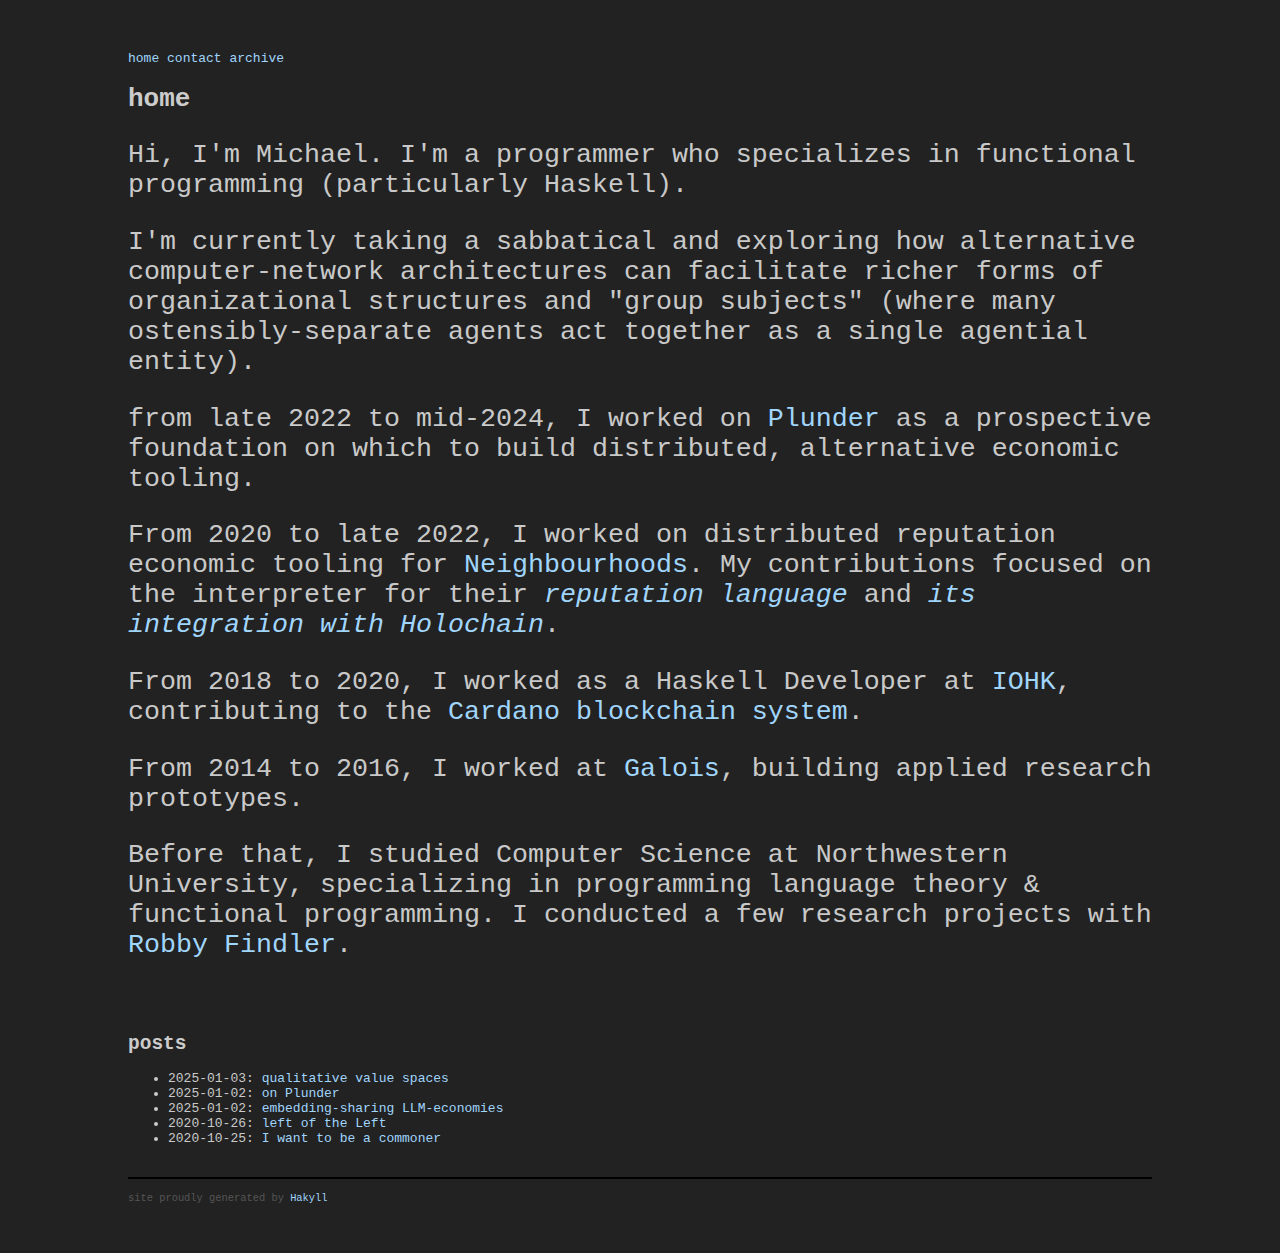
<file: index.html>
<!doctype html>
<html lang="en">
    <head>
        <meta charset="utf-8">
        <meta http-equiv="x-ua-compatible" content="ie=edge">
        <meta name="viewport" content="width=device-width, initial-scale=1">
        <title>mhueschen.space - home</title>
        <link rel="stylesheet" href="./css/default.css" />
    </head>
    <body>
        <header>
            <nav>
                <a href="./">home</a>
                <a href="./contact.html">contact</a>
                <a href="./archive.html">archive</a>
            </nav>
        </header>

        <main role="main">
            <h1>home</h1>
            <div class="large_text">
    <p>Hi, I'm Michael. I'm a programmer who specializes in functional programming (particularly Haskell).</p>

    <p>
        I'm currently taking a sabbatical and exploring how alternative computer-network architectures can
        facilitate richer forms of organizational structures and "group subjects" (where many ostensibly-separate
        agents act together as a single agential entity).
    </p>

    <p>
        from late 2022 to mid-2024, I worked on
        <a href="posts/2025-01-02-on-plunder.html">Plunder</a>
        as a prospective foundation on which to build distributed, alternative economic tooling.
    </p>

    <p>
        From 2020 to late 2022, I worked on distributed reputation economic tooling for
        <a href="https://neighbourhoods.network/">Neighbourhoods</a>. My contributions focused on the interpreter for their
        <a href="https://github.com/neighbour-hoods/rep_lang"><i>reputation language</i></a>
        and
        <a href="https://github.com/neighbour-hoods/social_sensemaker/"><i>its integration with Holochain</i></a>.
    </p>

    <p>
        From 2018 to 2020, I worked as a Haskell Developer at
        <a href="https://iohk.io/">IOHK</a>, contributing to the
        <a href="https://github.com/input-output-hk/cardano-node">Cardano blockchain system</a>.
    </p>

    <p>
        From 2014 to 2016, I worked at
        <a href="https://galois.com">Galois</a>, building applied research prototypes.
    </p>

    <p>
        Before that, I studied Computer Science at Northwestern University, specializing in programming language
        theory & functional programming. I conducted a few research projects with
        <a href="https://users.cs.northwestern.edu/~robby/">Robby Findler</a>.
    </p>

    <br />
</div>

<h2>posts</h2>
<ul>
    
        <li>
            2025-01-03: <a href="./posts/2025-01-03-qualitative-value-spaces.html">qualitative value spaces</a>
        </li>
    
        <li>
            2025-01-02: <a href="./posts/2025-01-02-on-plunder.html">on Plunder</a>
        </li>
    
        <li>
            2025-01-02: <a href="./posts/2025-01-02-embedding-sharing-llm-economies.html">embedding-sharing LLM-economies</a>
        </li>
    
        <li>
            2020-10-26: <a href="./posts/2020-10-26-left-of-the-left.html">left of the Left</a>
        </li>
    
        <li>
            2020-10-25: <a href="./posts/2020-10-25-aspirational-commoner.html">I want to be a commoner</a>
        </li>
    
</ul>


        </main>

        <footer>
            site proudly generated by
            <a href="http://jaspervdj.be/hakyll">Hakyll</a>
        </footer>
    </body>
</html>
</file>
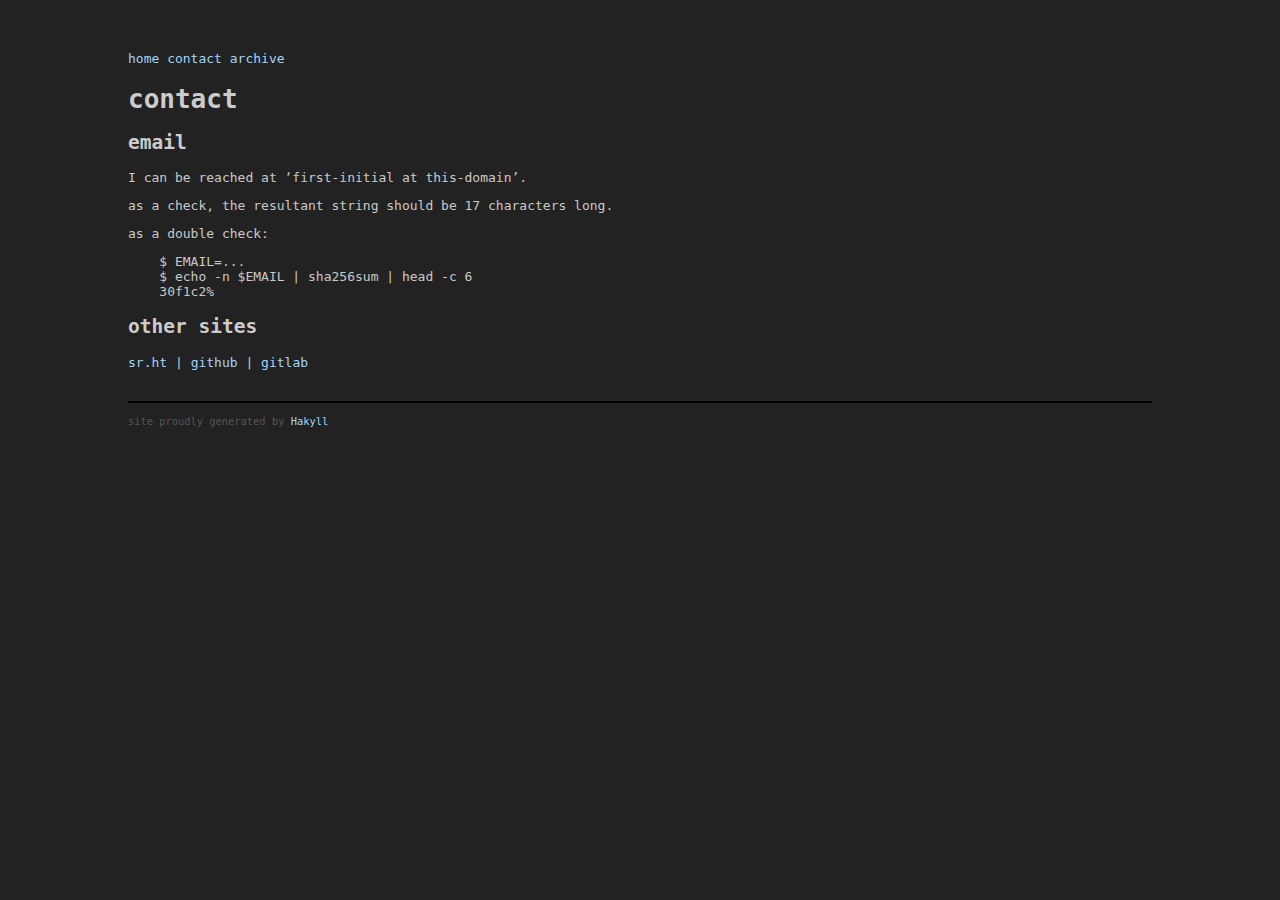
<file: contact.html>
<!doctype html>
<html lang="en">
    <head>
        <meta charset="utf-8">
        <meta http-equiv="x-ua-compatible" content="ie=edge">
        <meta name="viewport" content="width=device-width, initial-scale=1">
        <title>mhueschen.space - contact</title>
        <link rel="stylesheet" href="./css/default.css" />
    </head>
    <body>
        <header>
            <nav>
                <a href="./">home</a>
                <a href="./contact.html">contact</a>
                <a href="./archive.html">archive</a>
            </nav>
        </header>

        <main role="main">
            <h1>contact</h1>
            <h2 id="email">email</h2>
<p>I can be reached at ‘first-initial at this-domain’.</p>
<p>as a check, the resultant string should be 17 characters long.</p>
<p>as a double check:</p>
<pre><code>    $ EMAIL=...
    $ echo -n $EMAIL | sha256sum | head -c 6
    30f1c2%</code></pre>
<h2 id="other-sites">other sites</h2>
<p><a href="%22https://sr.ht/~mhueschen/%22%3E%3C/a%3E">sr.ht</a> |
<a href="%22https://www.github.com/mhuesch%22">github</a> |
<a href="%22https://gitlab.com/mhueschen%22">gitlab</a></p>
        </main>

        <footer>
            site proudly generated by
            <a href="http://jaspervdj.be/hakyll">Hakyll</a>
        </footer>
    </body>
</html>
</file>
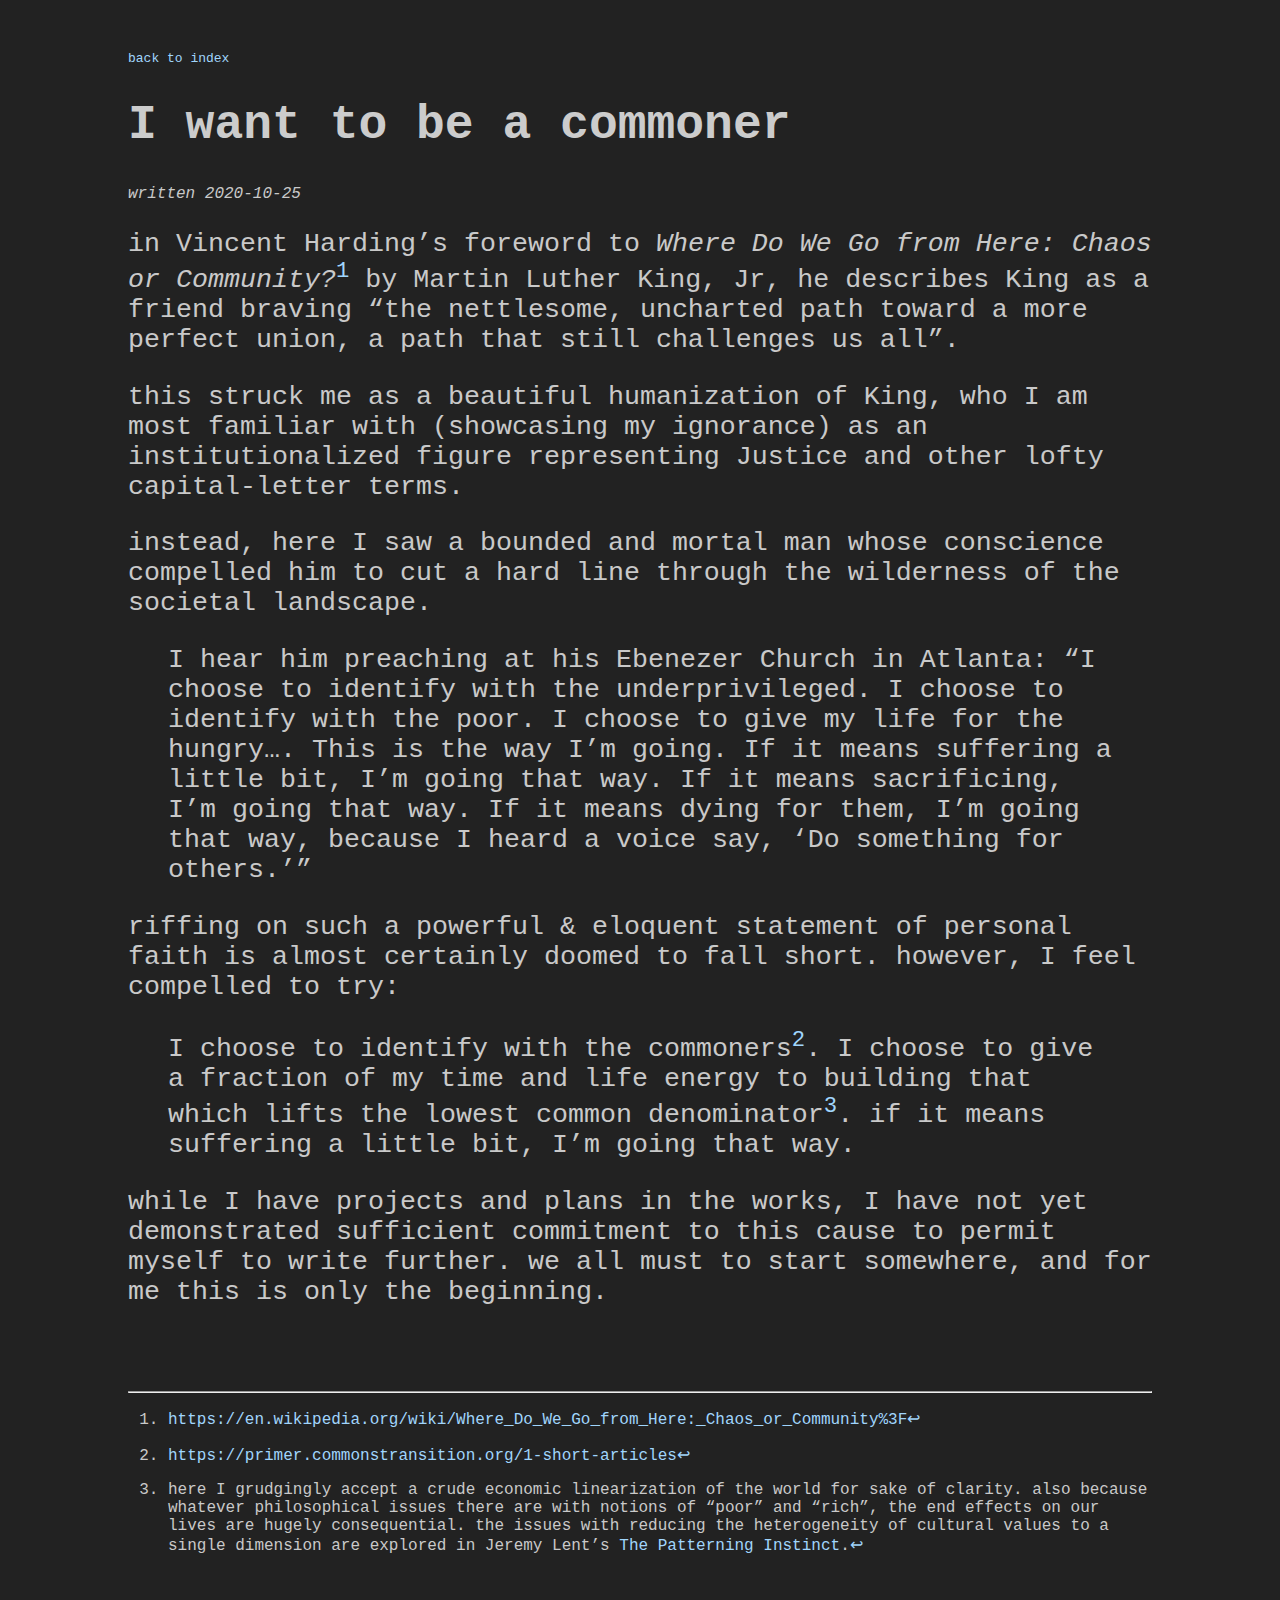
<file: ess/aspirational-commoner.html>
<html lang="en"><head><meta http-equiv="Content-Type" content="text/html; charset=utf-8"><title>I want to be a commoner
</title><style type="text/css">
body
{
  font-family      : monospace;
  margin           : 4% 10% 1% 10%;
  color            : #c9c9c9;
  background-color : #222222;
}

body .header
{
  margin-bottom : 2em;
}

body .title
{
  font-size : 36pt;
}

body .large_text
{
  font-size : 20pt;
}

body .footnotes
{
  font-size : 12pt;
}

body .date
{
  font-size  : 12pt;
  font-style : italic;
}

a
{
  text-decoration : none;
  color           : #a0d5fc;
}

a:hover
{
  color         : #c9c9c9;
  border-bottom : solid 2px #c9c9c9;
}

h1
{
  color : #cccccc;
}

h2
{
  color : #cccccc;
}

h3
{
  color : #cccccc;
}

h4
{
  color : #cccccc;
}

h5
{
  color : #cccccc;
}

h6
{
  color : #cccccc;
}


/* Generated with Clay, http://fvisser.nl/clay */</style></head><body><div class="header"><a href="/">back to index</a></div><h1 class="title">I want to be a commoner
</h1><p class="date">written 2020-10-25</p><article><div class="large_text">
<p>in Vincent Harding’s foreword to <em>Where Do We Go from Here: Chaos or Community?</em><a href="#fn1" class="footnote-ref" id="fnref1" role="doc-noteref"><sup>1</sup></a> by Martin Luther King, Jr, he describes King as a friend braving “the nettlesome, uncharted path toward a more perfect union, a path that still challenges us all”.</p>
<p>this struck me as a beautiful humanization of King, who I am most familiar with (showcasing my ignorance) as an institutionalized figure representing Justice and other lofty capital-letter terms.</p>
<p>instead, here I saw a bounded and mortal man whose conscience compelled him to cut a hard line through the wilderness of the societal landscape.</p>
<blockquote>
<p>I hear him preaching at his Ebenezer Church in Atlanta: “I choose to identify with the underprivileged. I choose to identify with the poor. I choose to give my life for the hungry…. This is the way I’m going. If it means suffering a little bit, I’m going that way. If it means sacrificing, I’m going that way. If it means dying for them, I’m going that way, because I heard a voice say, ‘Do something for others.’”</p>
</blockquote>
<p>riffing on such a powerful &amp; eloquent statement of personal faith is almost certainly doomed to fall short. however, I feel compelled to try:</p>
<blockquote>
<p>I choose to identify with the commoners<a href="#fn2" class="footnote-ref" id="fnref2" role="doc-noteref"><sup>2</sup></a>. I choose to give a fraction of my time and life energy to building that which lifts the lowest common denominator<a href="#fn3" class="footnote-ref" id="fnref3" role="doc-noteref"><sup>3</sup></a>. if it means suffering a little bit, I’m going that way.</p>
</blockquote>
<p>while I have projects and plans in the works, I have not yet demonstrated sufficient commitment to this cause to permit myself to write further. we all must to start somewhere, and for me this is only the beginning.</p>
</div>
<p></br> </br> </br></p>
<section class="footnotes footnotes-end-of-document" role="doc-endnotes">
<hr />
<ol>
<li id="fn1" role="doc-endnote"><p><a href="https://en.wikipedia.org/wiki/Where_Do_We_Go_from_Here:_Chaos_or_Community%3F" class="uri">https://en.wikipedia.org/wiki/Where_Do_We_Go_from_Here:_Chaos_or_Community%3F</a><a href="#fnref1" class="footnote-back" role="doc-backlink">↩︎</a></p></li>
<li id="fn2" role="doc-endnote"><p><a href="https://primer.commonstransition.org/1-short-articles" class="uri">https://primer.commonstransition.org/1-short-articles</a><a href="#fnref2" class="footnote-back" role="doc-backlink">↩︎</a></p></li>
<li id="fn3" role="doc-endnote"><p>here I grudgingly accept a crude economic linearization of the world for sake of clarity. also because whatever philosophical issues there are with notions of “poor” and “rich”, the end effects on our lives are hugely consequential. the issues with reducing the heterogeneity of cultural values to a single dimension are explored in Jeremy Lent’s <a href="https://www.jeremylent.com/the-patterning-instinct.html">The Patterning Instinct</a>.<a href="#fnref3" class="footnote-back" role="doc-backlink">↩︎</a></p></li>
</ol>
</section></article></body></html>
</file>
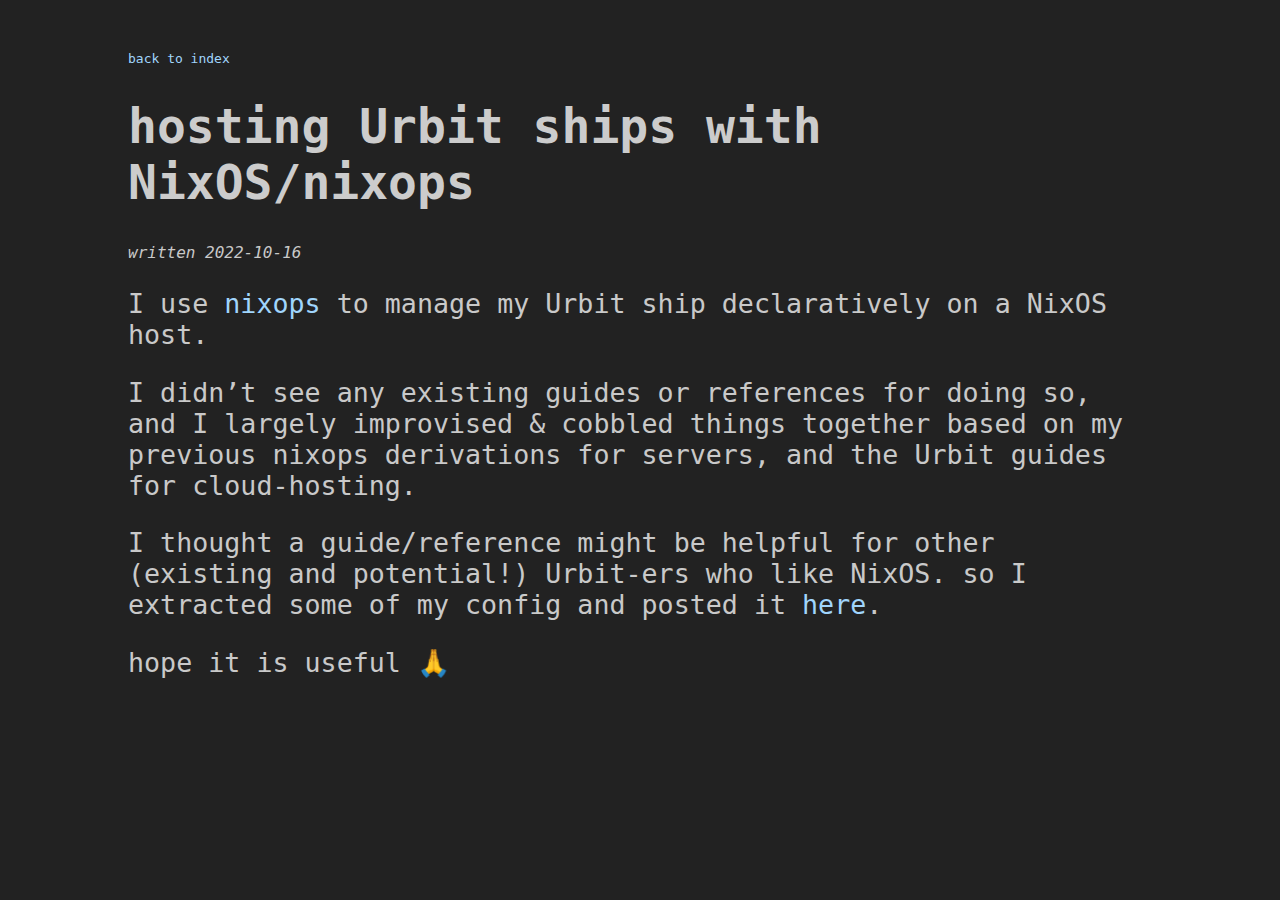
<file: ess/hosting-urbit-ships-with-nixos-nixops.html>
<html lang="en"><head><meta http-equiv="Content-Type" content="text/html; charset=utf-8"><title>hosting Urbit ships with NixOS/nixops
</title><style type="text/css">
body
{
  font-family      : monospace;
  margin           : 4% 10% 1% 10%;
  color            : #c9c9c9;
  background-color : #222222;
}

body .header
{
  margin-bottom : 2em;
}

body .title
{
  font-size : 36pt;
}

body .large_text
{
  font-size : 20pt;
}

body .footnotes
{
  font-size : 12pt;
}

body .date
{
  font-size  : 12pt;
  font-style : italic;
}

a
{
  text-decoration : none;
  color           : #a0d5fc;
}

a:hover
{
  color         : #c9c9c9;
  border-bottom : solid 2px #c9c9c9;
}

h1
{
  color : #cccccc;
}

h2
{
  color : #cccccc;
}

h3
{
  color : #cccccc;
}

h4
{
  color : #cccccc;
}

h5
{
  color : #cccccc;
}

h6
{
  color : #cccccc;
}


/* Generated with Clay, http://fvisser.nl/clay */</style></head><body><div class="header"><a href="/">back to index</a></div><h1 class="title">hosting Urbit ships with NixOS/nixops
</h1><p class="date">written 2022-10-16</p><article><div class="large_text">
<p>I use <a href="https://github.com/NixOS/nixops">nixops</a> to manage my Urbit ship declaratively on a NixOS host.</p>
<p>I didn’t see any existing guides or references for doing so, and I largely improvised &amp; cobbled things together based on my previous <code>nixops</code> derivations for servers, and the Urbit guides for cloud-hosting.</p>
<p>I thought a guide/reference might be helpful for other (existing and potential!) Urbit-ers who like NixOS. so I extracted some of my config and posted it <a href="https://github.com/maldel-witsem/urbit-nixops-example">here</a>.</p>
<p>hope it is useful 🙏</p>
</div></article></body></html>
</file>
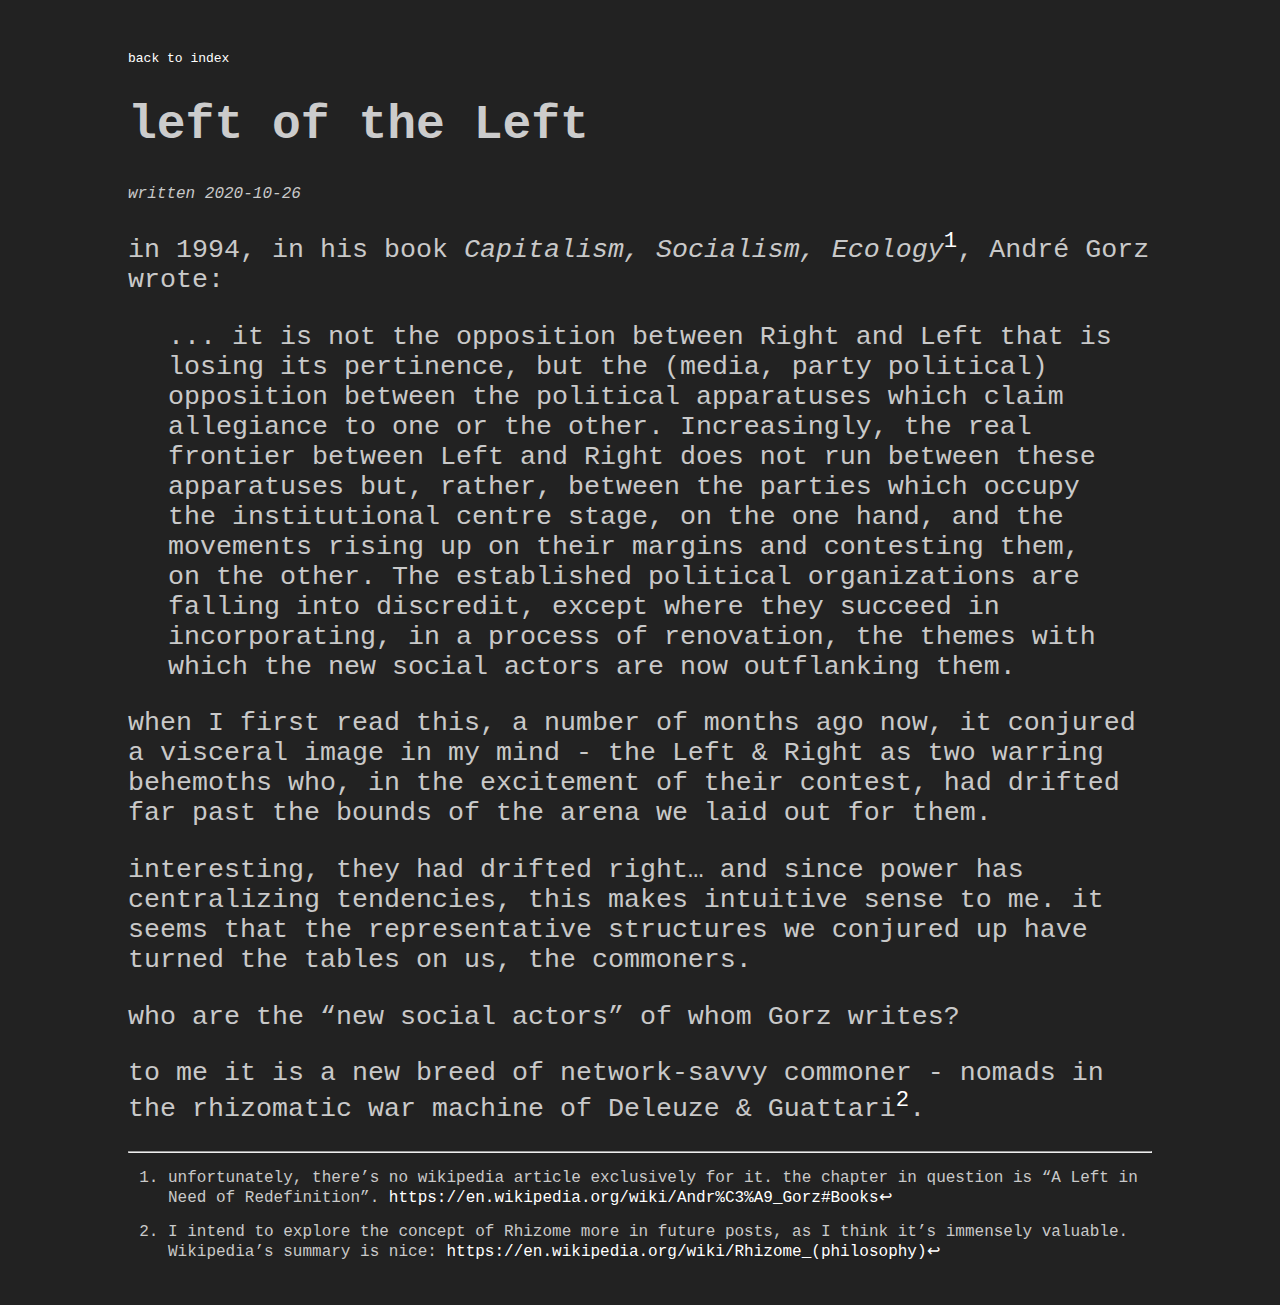
<file: ess/left-of-the-left.html>
<html lang="en"><head><meta content="text/html; charset=utf-8" http-equiv="Content-Type"><title>left of the Left
</title><style type="text/css">
body
{
  font-family      : monospace;
  margin           : 4% 10% 1% 10%;
  color            : #c9c9c9;
  background-color : #222222;
}

body .header
{
  margin-bottom : 2em;
}

body .title
{
  font-size : 36pt;
}

body .large_text
{
  font-size : 20pt;
}

body .footnotes
{
  font-size : 12pt;
}

body .date
{
  font-size  : 12pt;
  font-style : italic;
}

a
{
  text-decoration : none;
  color           : #ffffff;
}

a:hover
{
  color         : #c9c9c9;
  border-bottom : solid 2px #c9c9c9;
}

h1
{
  color : #cccccc;
}

h2
{
  color : #cccccc;
}

h3
{
  color : #cccccc;
}

h4
{
  color : #cccccc;
}

h5
{
  color : #cccccc;
}

h6
{
  color : #cccccc;
}


/* Generated with Clay, http://fvisser.nl/clay */</style></head><body><div class="header"><a href="/">back to index</a></div><h1 class="title">left of the Left
</h1><p class="date">written 2020-10-26
</p><article><div class="large_text">
<p>in 1994, in his book <em>Capitalism, Socialism, Ecology</em><a href="#fn1" class="footnote-ref" id="fnref1" role="doc-noteref"><sup>1</sup></a>, André Gorz wrote:</p>
<blockquote>
<p>... it is not the opposition between Right and Left that is losing its pertinence, but the (media, party political) opposition between the political apparatuses which claim allegiance to one or the other. Increasingly, the real frontier between Left and Right does not run between these apparatuses but, rather, between the parties which occupy the institutional centre stage, on the one hand, and the movements rising up on their margins and contesting them, on the other. The established political organizations are falling into discredit, except where they succeed in incorporating, in a process of renovation, the themes with which the new social actors are now outflanking them.</p>
</blockquote>
<p>when I first read this, a number of months ago now, it conjured a visceral image in my mind - the Left &amp; Right as two warring behemoths who, in the excitement of their contest, had drifted far past the bounds of the arena we laid out for them.</p>
<p>interesting, they had drifted right… and since power has centralizing tendencies, this makes intuitive sense to me. it seems that the representative structures we conjured up have turned the tables on us, the commoners.</p>
<p>who are the “new social actors” of whom Gorz writes?</p>
<p>to me it is a new breed of network-savvy commoner - nomads in the rhizomatic war machine of Deleuze &amp; Guattari<a href="#fn2" class="footnote-ref" id="fnref2" role="doc-noteref"><sup>2</sup></a>.</p>
</div>
<section class="footnotes" role="doc-endnotes">
<hr />
<ol>
<li id="fn1" role="doc-endnote"><p>unfortunately, there’s no wikipedia article exclusively for it. the chapter in question is “A Left in Need of Redefinition”. <a href="https://en.wikipedia.org/wiki/Andr%C3%A9_Gorz#Books" class="uri">https://en.wikipedia.org/wiki/Andr%C3%A9_Gorz#Books</a><a href="#fnref1" class="footnote-back" role="doc-backlink">↩︎</a></p></li>
<li id="fn2" role="doc-endnote"><p>I intend to explore the concept of Rhizome more in future posts, as I think it’s immensely valuable. Wikipedia’s summary is nice: <a href="https://en.wikipedia.org/wiki/Rhizome_(philosophy)" class="uri">https://en.wikipedia.org/wiki/Rhizome_(philosophy)</a><a href="#fnref2" class="footnote-back" role="doc-backlink">↩︎</a></p></li>
</ol>
</section></article></body></html>
</file>
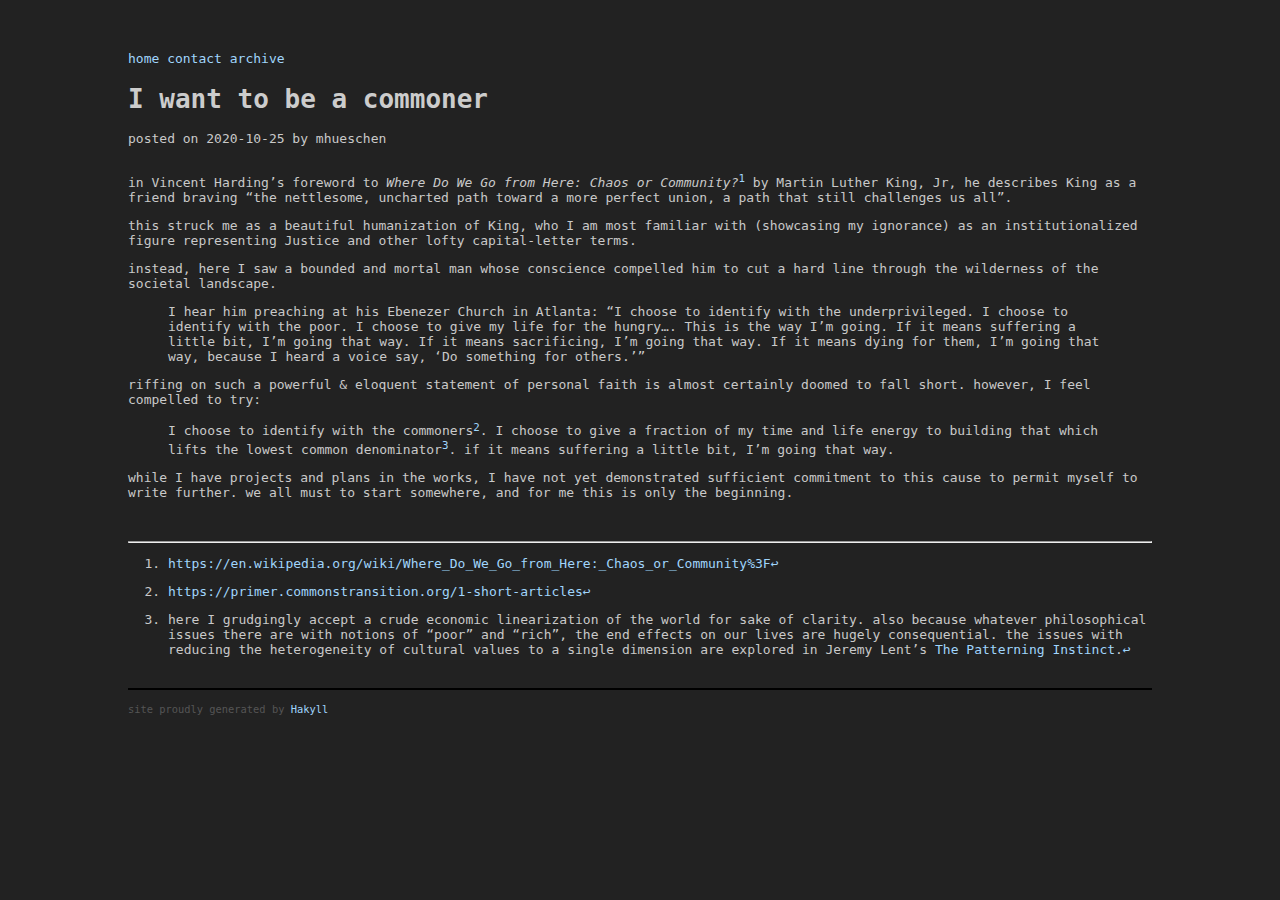
<file: posts/2020-10-25-aspirational-commoner.html>
<!doctype html>
<html lang="en">
    <head>
        <meta charset="utf-8">
        <meta http-equiv="x-ua-compatible" content="ie=edge">
        <meta name="viewport" content="width=device-width, initial-scale=1">
        <title>mhueschen.space - I want to be a commoner</title>
        <link rel="stylesheet" href="../css/default.css" />
    </head>
    <body>
        <header>
            <nav>
                <a href="../">home</a>
                <a href="../contact.html">contact</a>
                <a href="../archive.html">archive</a>
            </nav>
        </header>

        <main role="main">
            <h1>I want to be a commoner</h1>
            <article>
    <section class="header">
        posted on 2020-10-25
        
            by mhueschen
        
    </section>
    <section>
        <p>in Vincent Harding’s foreword to <em>Where Do We Go from Here: Chaos or Community?</em><a href="#fn1" class="footnote-ref" id="fnref1" role="doc-noteref"><sup>1</sup></a> by Martin Luther King, Jr, he describes King as a friend braving “the nettlesome, uncharted path toward a more perfect union, a path that still challenges us all”.</p>
<p>this struck me as a beautiful humanization of King, who I am most familiar with (showcasing my ignorance) as an institutionalized figure representing Justice and other lofty capital-letter terms.</p>
<p>instead, here I saw a bounded and mortal man whose conscience compelled him to cut a hard line through the wilderness of the societal landscape.</p>
<blockquote>
<p>I hear him preaching at his Ebenezer Church in Atlanta: “I choose to identify with the underprivileged. I choose to identify with the poor. I choose to give my life for the hungry…. This is the way I’m going. If it means suffering a little bit, I’m going that way. If it means sacrificing, I’m going that way. If it means dying for them, I’m going that way, because I heard a voice say, ‘Do something for others.’”</p>
</blockquote>
<p>riffing on such a powerful &amp; eloquent statement of personal faith is almost certainly doomed to fall short.
however, I feel compelled to try:</p>
<blockquote>
<p>I choose to identify with the commoners<a href="#fn2" class="footnote-ref" id="fnref2" role="doc-noteref"><sup>2</sup></a>. I choose to give a fraction of my time and life energy to building that which lifts the lowest common denominator<a href="#fn3" class="footnote-ref" id="fnref3" role="doc-noteref"><sup>3</sup></a>. if it means suffering a little bit, I’m going that way.</p>
</blockquote>
<p>while I have projects and plans in the works, I have not yet demonstrated sufficient commitment to this cause to permit myself to write further.
we all must to start somewhere, and for me this is only the beginning.</p>
<p></br></p>
<section id="footnotes" class="footnotes footnotes-end-of-document" role="doc-endnotes">
<hr />
<ol>
<li id="fn1"><p><a href="https://en.wikipedia.org/wiki/Where_Do_We_Go_from_Here:_Chaos_or_Community%3F" class="uri">https://en.wikipedia.org/wiki/Where_Do_We_Go_from_Here:_Chaos_or_Community%3F</a><a href="#fnref1" class="footnote-back" role="doc-backlink">↩︎</a></p></li>
<li id="fn2"><p><a href="https://primer.commonstransition.org/1-short-articles" class="uri">https://primer.commonstransition.org/1-short-articles</a><a href="#fnref2" class="footnote-back" role="doc-backlink">↩︎</a></p></li>
<li id="fn3"><p>here I grudgingly accept a crude economic linearization of the world for sake of clarity. also because whatever philosophical issues there are with notions of “poor” and “rich”, the end effects on our lives are hugely consequential. the issues with reducing the heterogeneity of cultural values to a single dimension are explored in Jeremy Lent’s <a href="https://www.jeremylent.com/the-patterning-instinct.html">The Patterning Instinct</a>.<a href="#fnref3" class="footnote-back" role="doc-backlink">↩︎</a></p></li>
</ol>
</section>
    </section>
</article>

        </main>

        <footer>
            site proudly generated by
            <a href="http://jaspervdj.be/hakyll">Hakyll</a>
        </footer>
    </body>
</html>
</file>
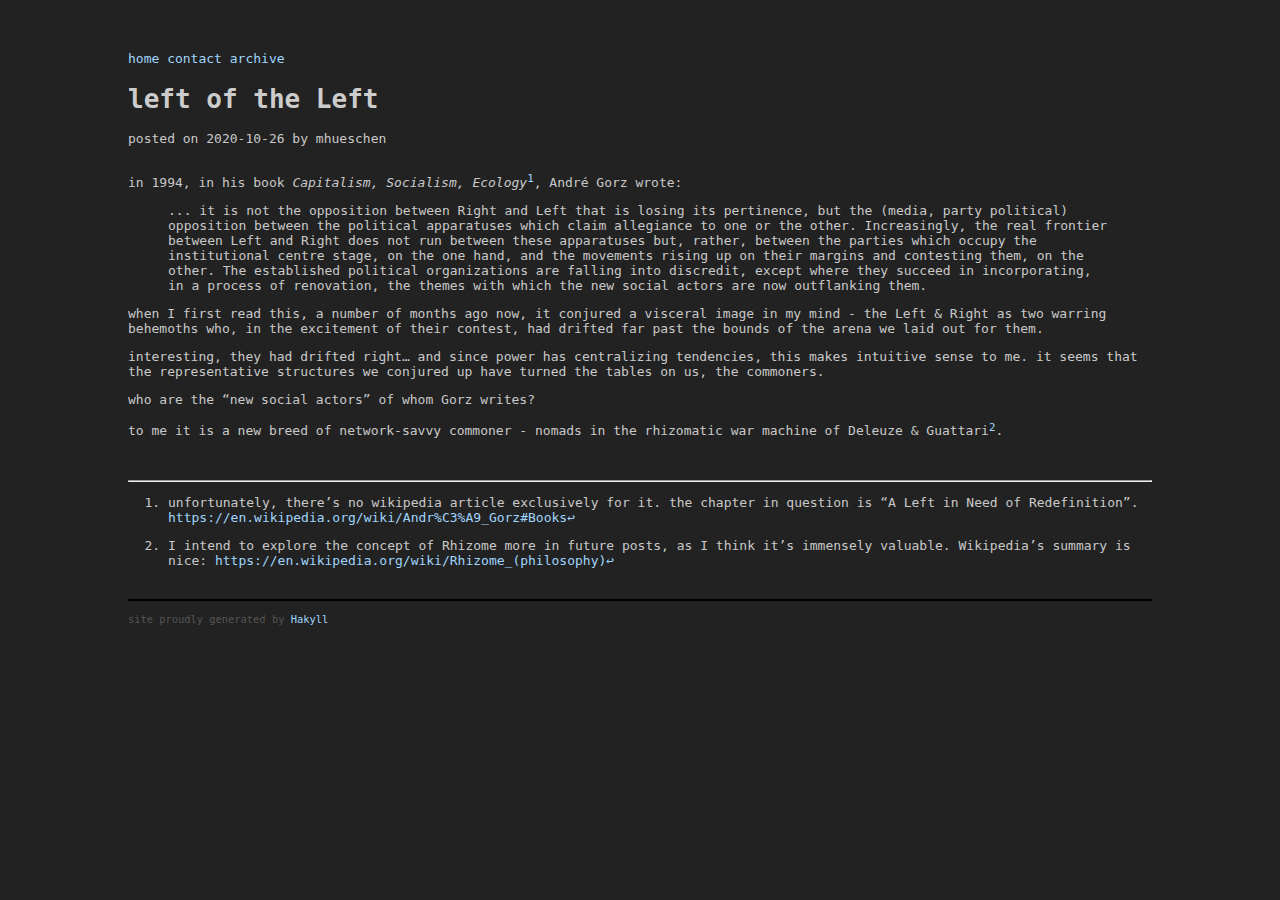
<file: posts/2020-10-26-left-of-the-left.html>
<!doctype html>
<html lang="en">
    <head>
        <meta charset="utf-8">
        <meta http-equiv="x-ua-compatible" content="ie=edge">
        <meta name="viewport" content="width=device-width, initial-scale=1">
        <title>mhueschen.space - left of the Left</title>
        <link rel="stylesheet" href="../css/default.css" />
    </head>
    <body>
        <header>
            <nav>
                <a href="../">home</a>
                <a href="../contact.html">contact</a>
                <a href="../archive.html">archive</a>
            </nav>
        </header>

        <main role="main">
            <h1>left of the Left</h1>
            <article>
    <section class="header">
        posted on 2020-10-26
        
            by mhueschen
        
    </section>
    <section>
        <p>in 1994, in his book <em>Capitalism, Socialism, Ecology</em><a href="#fn1" class="footnote-ref" id="fnref1" role="doc-noteref"><sup>1</sup></a>, André Gorz wrote:</p>
<blockquote>
<p>... it is not the opposition between Right and Left that is losing its pertinence, but the (media, party political) opposition between the political apparatuses which claim allegiance to one or the other. Increasingly, the real frontier between Left and Right does not run between these apparatuses but, rather, between the parties which occupy the institutional centre stage, on the one hand, and the movements rising up on their margins and contesting them, on the other. The established political organizations are falling into discredit, except where they succeed in incorporating, in a process of renovation, the themes with which the new social actors are now outflanking them.</p>
</blockquote>
<p>when I first read this, a number of months ago now, it conjured a visceral image in my mind - the Left &amp; Right as two warring behemoths who, in the excitement of their contest, had drifted far past the bounds of the arena we laid out for them.</p>
<p>interesting, they had drifted right…
and since power has centralizing tendencies, this makes intuitive sense to me.
it seems that the representative structures we conjured up have turned the tables on us, the commoners.</p>
<p>who are the “new social actors” of whom Gorz writes?</p>
<p>to me it is a new breed of network-savvy commoner - nomads in the rhizomatic war machine of Deleuze &amp; Guattari<a href="#fn2" class="footnote-ref" id="fnref2" role="doc-noteref"><sup>2</sup></a>.</p>
<p></br></p>
<section id="footnotes" class="footnotes footnotes-end-of-document" role="doc-endnotes">
<hr />
<ol>
<li id="fn1"><p>unfortunately, there’s no wikipedia article exclusively for it. the chapter in question is “A Left in Need of Redefinition”. <a href="https://en.wikipedia.org/wiki/Andr%C3%A9_Gorz#Books" class="uri">https://en.wikipedia.org/wiki/Andr%C3%A9_Gorz#Books</a><a href="#fnref1" class="footnote-back" role="doc-backlink">↩︎</a></p></li>
<li id="fn2"><p>I intend to explore the concept of Rhizome more in future posts, as I think it’s immensely valuable. Wikipedia’s summary is nice: <a href="https://en.wikipedia.org/wiki/Rhizome_(philosophy)" class="uri">https://en.wikipedia.org/wiki/Rhizome_(philosophy)</a><a href="#fnref2" class="footnote-back" role="doc-backlink">↩︎</a></p></li>
</ol>
</section>
    </section>
</article>

        </main>

        <footer>
            site proudly generated by
            <a href="http://jaspervdj.be/hakyll">Hakyll</a>
        </footer>
    </body>
</html>
</file>
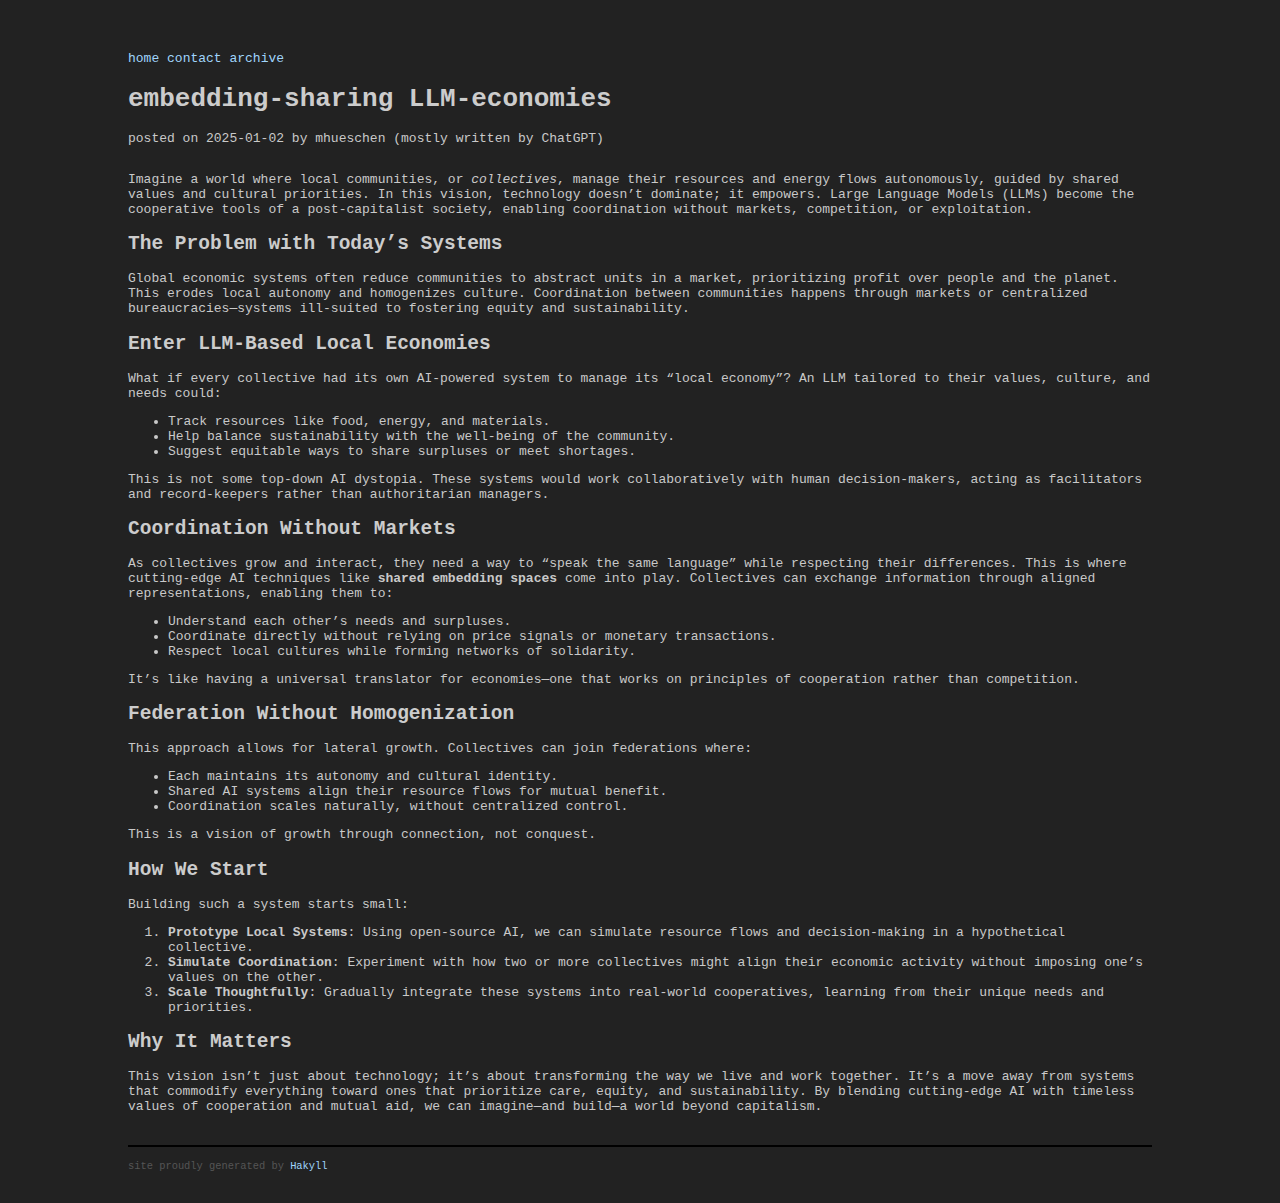
<file: posts/2025-01-02-embedding-sharing-llm-economies.html>
<!doctype html>
<html lang="en">
    <head>
        <meta charset="utf-8">
        <meta http-equiv="x-ua-compatible" content="ie=edge">
        <meta name="viewport" content="width=device-width, initial-scale=1">
        <title>mhueschen.space - embedding-sharing LLM-economies</title>
        <link rel="stylesheet" href="../css/default.css" />
    </head>
    <body>
        <header>
            <nav>
                <a href="../">home</a>
                <a href="../contact.html">contact</a>
                <a href="../archive.html">archive</a>
            </nav>
        </header>

        <main role="main">
            <h1>embedding-sharing LLM-economies</h1>
            <article>
    <section class="header">
        posted on 2025-01-02
        
            by mhueschen (mostly written by ChatGPT)
        
    </section>
    <section>
        <p>Imagine a world where local communities, or <em>collectives</em>, manage their resources and energy flows autonomously, guided by shared values and cultural priorities. In this vision, technology doesn’t dominate; it empowers. Large Language Models (LLMs) become the cooperative tools of a post-capitalist society, enabling coordination without markets, competition, or exploitation.</p>
<h2 id="the-problem-with-todays-systems">The Problem with Today’s Systems</h2>
<p>Global economic systems often reduce communities to abstract units in a market, prioritizing profit over people and the planet. This erodes local autonomy and homogenizes culture. Coordination between communities happens through markets or centralized bureaucracies—systems ill-suited to fostering equity and sustainability.</p>
<h2 id="enter-llm-based-local-economies">Enter LLM-Based Local Economies</h2>
<p>What if every collective had its own AI-powered system to manage its “local economy”? An LLM tailored to their values, culture, and needs could:</p>
<ul>
<li>Track resources like food, energy, and materials.</li>
<li>Help balance sustainability with the well-being of the community.</li>
<li>Suggest equitable ways to share surpluses or meet shortages.</li>
</ul>
<p>This is not some top-down AI dystopia. These systems would work collaboratively with human decision-makers, acting as facilitators and record-keepers rather than authoritarian managers.</p>
<h2 id="coordination-without-markets">Coordination Without Markets</h2>
<p>As collectives grow and interact, they need a way to “speak the same language” while respecting their differences. This is where cutting-edge AI techniques like <strong>shared embedding spaces</strong> come into play. Collectives can exchange information through aligned representations, enabling them to:</p>
<ul>
<li>Understand each other’s needs and surpluses.</li>
<li>Coordinate directly without relying on price signals or monetary transactions.</li>
<li>Respect local cultures while forming networks of solidarity.</li>
</ul>
<p>It’s like having a universal translator for economies—one that works on principles of cooperation rather than competition.</p>
<h2 id="federation-without-homogenization">Federation Without Homogenization</h2>
<p>This approach allows for lateral growth. Collectives can join federations where:</p>
<ul>
<li>Each maintains its autonomy and cultural identity.</li>
<li>Shared AI systems align their resource flows for mutual benefit.</li>
<li>Coordination scales naturally, without centralized control.</li>
</ul>
<p>This is a vision of growth through connection, not conquest.</p>
<h2 id="how-we-start">How We Start</h2>
<p>Building such a system starts small:</p>
<ol type="1">
<li><strong>Prototype Local Systems</strong>: Using open-source AI, we can simulate resource flows and decision-making in a hypothetical collective.</li>
<li><strong>Simulate Coordination</strong>: Experiment with how two or more collectives might align their economic activity without imposing one’s values on the other.</li>
<li><strong>Scale Thoughtfully</strong>: Gradually integrate these systems into real-world cooperatives, learning from their unique needs and priorities.</li>
</ol>
<h2 id="why-it-matters">Why It Matters</h2>
<p>This vision isn’t just about technology; it’s about transforming the way we live and work together. It’s a move away from systems that commodify everything toward ones that prioritize care, equity, and sustainability. By blending cutting-edge AI with timeless values of cooperation and mutual aid, we can imagine—and build—a world beyond capitalism.</p>
    </section>
</article>

        </main>

        <footer>
            site proudly generated by
            <a href="http://jaspervdj.be/hakyll">Hakyll</a>
        </footer>
    </body>
</html>
</file>
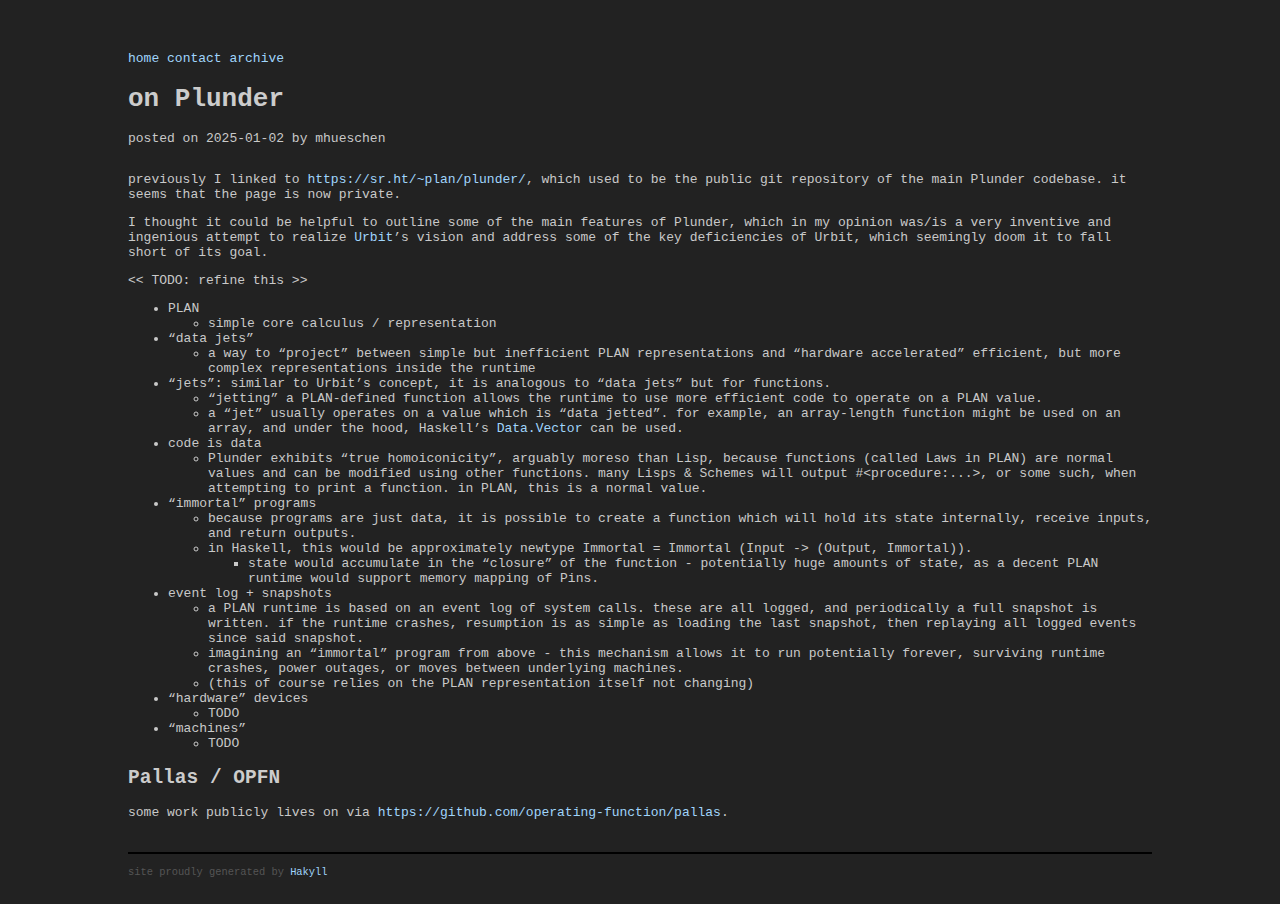
<file: posts/2025-01-02-on-plunder.html>
<!doctype html>
<html lang="en">
    <head>
        <meta charset="utf-8">
        <meta http-equiv="x-ua-compatible" content="ie=edge">
        <meta name="viewport" content="width=device-width, initial-scale=1">
        <title>mhueschen.space - on Plunder</title>
        <link rel="stylesheet" href="../css/default.css" />
    </head>
    <body>
        <header>
            <nav>
                <a href="../">home</a>
                <a href="../contact.html">contact</a>
                <a href="../archive.html">archive</a>
            </nav>
        </header>

        <main role="main">
            <h1>on Plunder</h1>
            <article>
    <section class="header">
        posted on 2025-01-02
        
            by mhueschen
        
    </section>
    <section>
        <p>previously I linked to <a href="https://sr.ht/~plan/plunder/" class="uri">https://sr.ht/~plan/plunder/</a>, which used to be the public git repository of the main Plunder codebase.
it seems that the page is now private.</p>
<p>I thought it could be helpful to outline some of the main features of Plunder, which in my opinion was/is a very inventive and ingenious attempt to realize <a href="https://urbit.org/">Urbit</a>’s vision and address some of the key deficiencies of Urbit, which seemingly doom it to fall short of its goal.</p>
<p>&lt;&lt; TODO: refine this &gt;&gt;</p>
<ul>
<li>PLAN
<ul>
<li>simple core calculus / representation</li>
</ul></li>
<li>“data jets”
<ul>
<li>a way to “project” between simple but inefficient PLAN representations and “hardware accelerated” efficient, but more complex representations inside the runtime</li>
</ul></li>
<li>“jets”: similar to Urbit’s concept, it is analogous to “data jets” but for functions.
<ul>
<li>“jetting” a PLAN-defined function allows the runtime to use more efficient code to operate on a PLAN value.</li>
<li>a “jet” usually operates on a value which is “data jetted”. for example, an array-length function might be used on an array, and under the hood, Haskell’s <a href="https://hackage.haskell.org/package/vector">Data.Vector</a> can be used.</li>
</ul></li>
<li>code is data
<ul>
<li>Plunder exhibits “true homoiconicity”, arguably moreso than Lisp, because functions (called Laws in PLAN) are normal values and can be modified using other functions. many Lisps &amp; Schemes will output <code>#&lt;procedure:...&gt;</code>, or some such, when attempting to print a function. in PLAN, this is a normal value.</li>
</ul></li>
<li>“immortal” programs
<ul>
<li>because programs are just data, it is possible to create a function which will hold its state internally, receive inputs, and return outputs.</li>
<li>in Haskell, this would be approximately <code>newtype Immortal = Immortal (Input -&gt; (Output, Immortal))</code>.
<ul>
<li>state would accumulate in the “closure” of the function - potentially huge amounts of state, as a decent PLAN runtime would support memory mapping of Pins.</li>
</ul></li>
</ul></li>
<li>event log + snapshots
<ul>
<li>a PLAN runtime is based on an event log of system calls. these are all logged, and periodically a full snapshot is written. if the runtime crashes, resumption is as simple as loading the last snapshot, then replaying all logged events since said snapshot.</li>
<li>imagining an “immortal” program from above - this mechanism allows it to run potentially forever, surviving runtime crashes, power outages, or moves between underlying machines.</li>
<li>(this of course relies on the PLAN representation itself not changing)</li>
</ul></li>
<li>“hardware” devices
<ul>
<li>TODO</li>
</ul></li>
<li>“machines”
<ul>
<li>TODO</li>
</ul></li>
</ul>
<h2 id="pallas-opfn">Pallas / OPFN</h2>
<p>some work publicly lives on via <a href="https://github.com/operating-function/pallas" class="uri">https://github.com/operating-function/pallas</a>.</p>
    </section>
</article>

        </main>

        <footer>
            site proudly generated by
            <a href="http://jaspervdj.be/hakyll">Hakyll</a>
        </footer>
    </body>
</html>
</file>
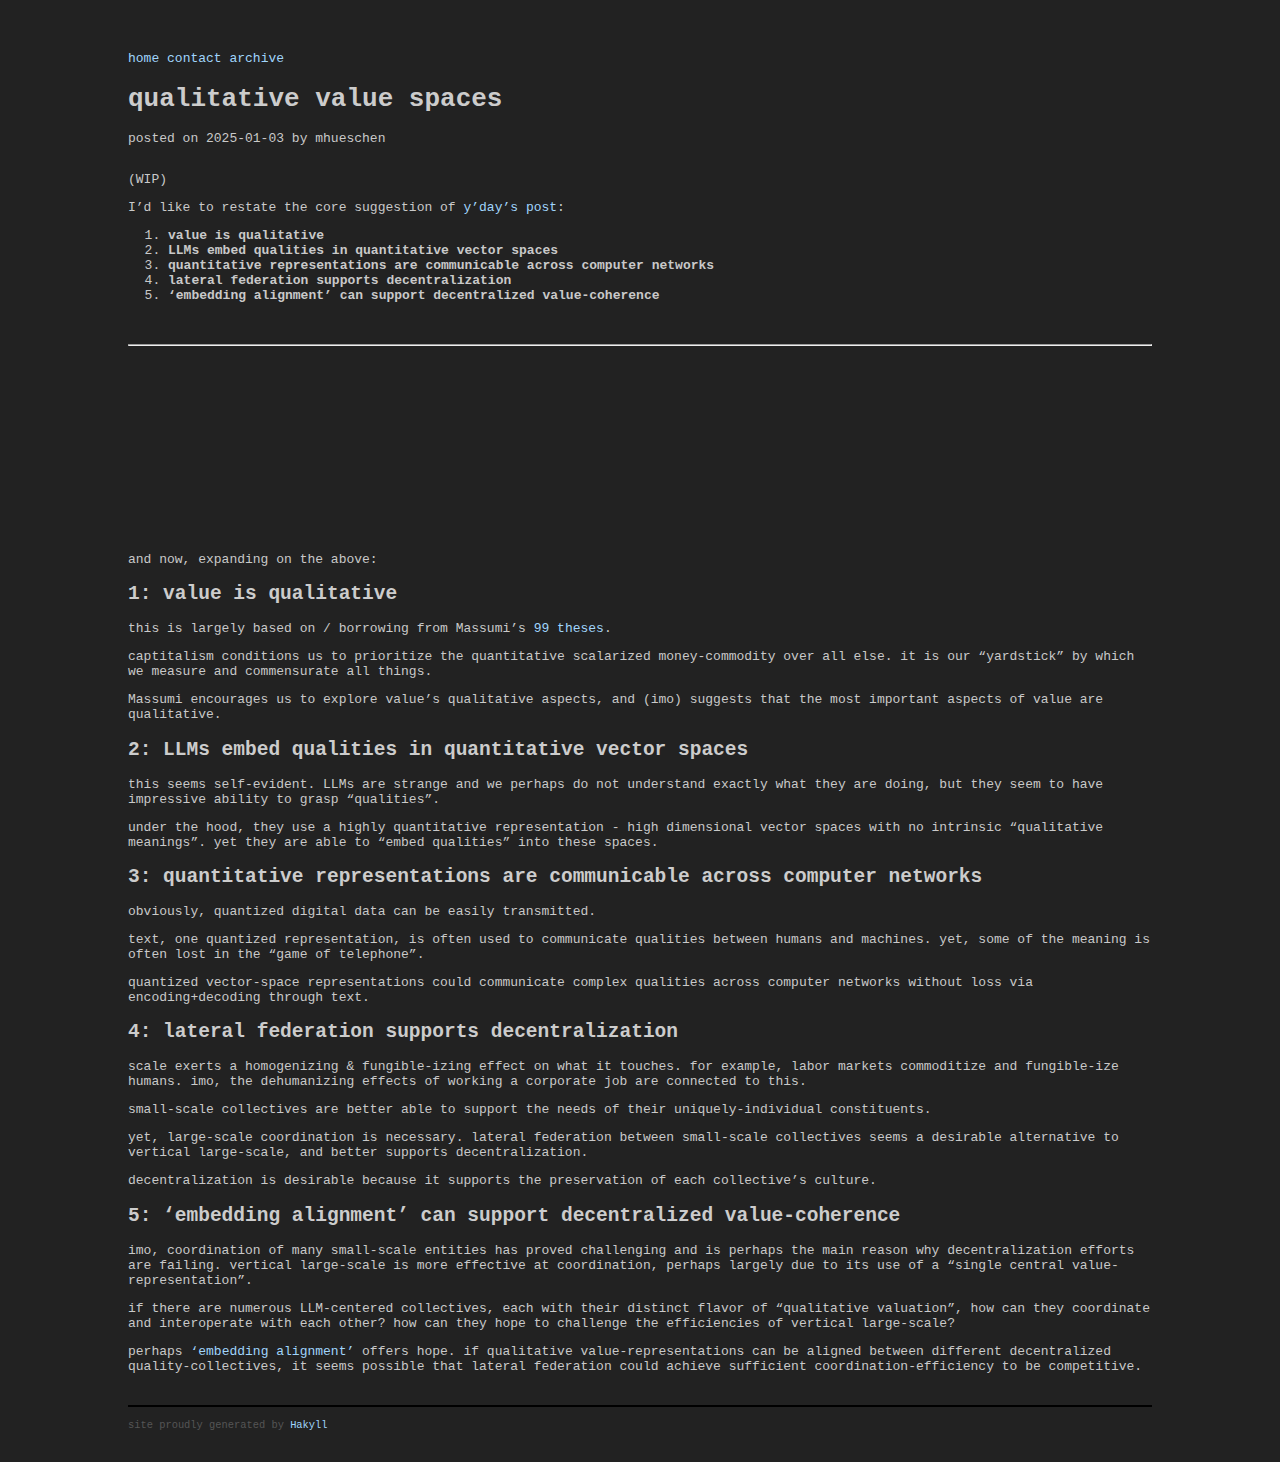
<file: posts/2025-01-03-qualitative-value-spaces.html>
<!doctype html>
<html lang="en">
    <head>
        <meta charset="utf-8">
        <meta http-equiv="x-ua-compatible" content="ie=edge">
        <meta name="viewport" content="width=device-width, initial-scale=1">
        <title>mhueschen.space - qualitative value spaces</title>
        <link rel="stylesheet" href="../css/default.css" />
    </head>
    <body>
        <header>
            <nav>
                <a href="../">home</a>
                <a href="../contact.html">contact</a>
                <a href="../archive.html">archive</a>
            </nav>
        </header>

        <main role="main">
            <h1>qualitative value spaces</h1>
            <article>
    <section class="header">
        posted on 2025-01-03
        
            by mhueschen
        
    </section>
    <section>
        <p>(WIP)</p>
<p>I’d like to restate the core suggestion of <a href="2025-01-02-embedding-sharing-llm-economies.html">y’day’s post</a>:</p>
<ol type="1">
<li><strong>value is qualitative</strong></li>
<li><strong>LLMs embed qualities in quantitative vector spaces</strong></li>
<li><strong>quantitative representations are communicable across computer networks</strong></li>
<li><strong>lateral federation supports decentralization</strong></li>
<li><strong>‘embedding alignment’ can support decentralized value-coherence</strong></li>
</ol>
<p></br></p>
<hr />
<p></br>
</br>
</br>
</br>
</br>
</br>
</br>
</br>
</br>
</br>
</br>
</br></p>
<p>and now, expanding on the above:</p>
<h2 id="value-is-qualitative">1: value is qualitative</h2>
<p>this is largely based on / borrowing from Massumi’s <a href="https://www.upress.umn.edu/9781517905873/99-theses-on-the-revaluation-of-value/">99 theses</a>.</p>
<p>captitalism conditions us to prioritize the quantitative scalarized money-commodity over all else.
it is our “yardstick” by which we measure and commensurate all things.</p>
<p>Massumi encourages us to explore value’s qualitative aspects, and (imo) suggests that the most important aspects of value are qualitative.</p>
<h2 id="llms-embed-qualities-in-quantitative-vector-spaces">2: LLMs embed qualities in quantitative vector spaces</h2>
<p>this seems self-evident.
LLMs are strange and we perhaps do not understand exactly what they are doing, but they seem to have impressive ability to grasp “qualities”.</p>
<p>under the hood, they use a highly quantitative representation - high dimensional vector spaces with no intrinsic “qualitative meanings”.
yet they are able to “embed qualities” into these spaces.</p>
<h2 id="quantitative-representations-are-communicable-across-computer-networks">3: quantitative representations are communicable across computer networks</h2>
<p>obviously, quantized digital data can be easily transmitted.</p>
<p>text, one quantized representation, is often used to communicate qualities between humans and machines.
yet, some of the meaning is often lost in the “game of telephone”.</p>
<p>quantized vector-space representations could communicate complex qualities across computer networks without loss via encoding+decoding through text.</p>
<h2 id="lateral-federation-supports-decentralization">4: lateral federation supports decentralization</h2>
<p>scale exerts a homogenizing &amp; fungible-izing effect on what it touches.
for example, labor markets commoditize and fungible-ize humans.
imo, the dehumanizing effects of working a corporate job are connected to this.</p>
<p>small-scale collectives are better able to support the needs of their uniquely-individual constituents.</p>
<p>yet, large-scale coordination is necessary.
lateral federation between small-scale collectives seems a desirable alternative to vertical large-scale, and better supports decentralization.</p>
<p>decentralization is desirable because it supports the preservation of each collective’s culture.</p>
<h2 id="embedding-alignment-can-support-decentralized-value-coherence">5: ‘embedding alignment’ can support decentralized value-coherence</h2>
<p>imo, coordination of many small-scale entities has proved challenging and is perhaps the main reason why decentralization efforts are failing.
vertical large-scale is more effective at coordination, perhaps largely due to its use of a “single central value-representation”.</p>
<p>if there are numerous LLM-centered collectives, each with their distinct flavor of “qualitative valuation”, how can they coordinate and interoperate with each other? how can they hope to challenge the efficiencies of vertical large-scale?</p>
<p>perhaps <a href="https://arxiv.org/abs/2010.13688">‘embedding alignment’</a> offers hope. if qualitative value-representations can be aligned between different decentralized quality-collectives, it seems possible that lateral federation could achieve sufficient coordination-efficiency to be competitive.</p>
    </section>
</article>

        </main>

        <footer>
            site proudly generated by
            <a href="http://jaspervdj.be/hakyll">Hakyll</a>
        </footer>
    </body>
</html>
</file>
<file: css/default.css>
body{font-family:monospace;margin:4% 10% 1% 10%;color:#c9c9c9;background-color:#222222}.header{margin-bottom:2em}.title{font-size:36pt}.large_text{font-size:20pt}.date{font-size:12pt;font-style:italic}a{text-decoration:none;color:#a0d5fc}a:hover{color:#c9c9c9;border-bottom:2px solid #c9c9c9}h1,h2,h3,h4,h5,h6{color:#ccc}footer{margin-top:3em;padding:1.2em 0;border-top:0.2em solid #000;font-size:0.8em;color:#555}
</file>
